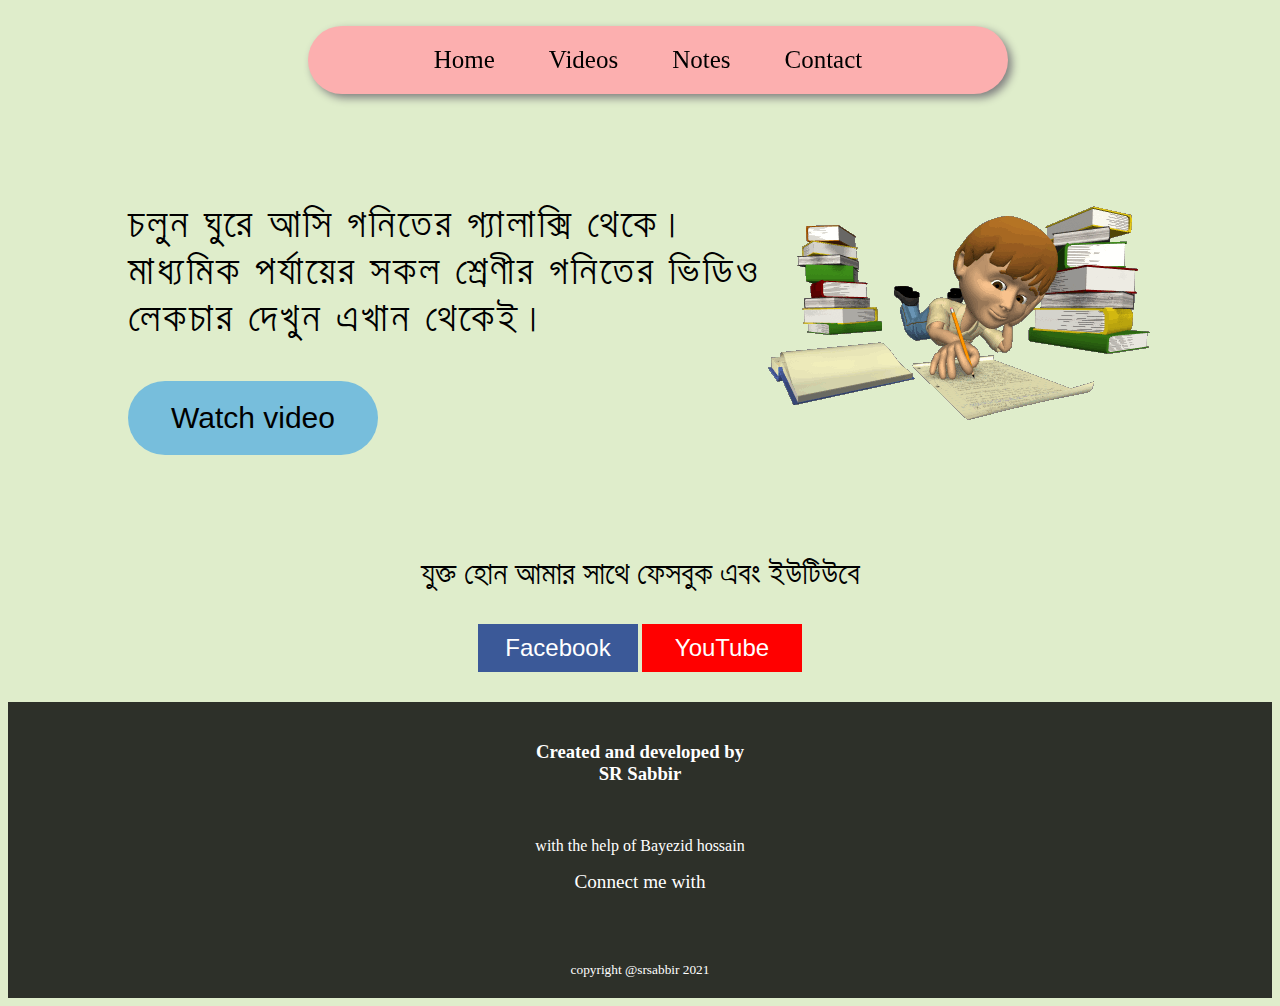
<file: index.html>
<!DOCTYPE html>
<html>
<head>
  <link rel="stylesheet" href="https://use.fontawesome.com/releases/v5.15.4/css/all.css" integrity="sha384-DyZ88mC6Up2uqS4h/KRgHuoeGwBcD4Ng9SiP4dIRy0EXTlnuz47vAwmeGwVChigm" crossorigin="anonymous">
  <meta name="viewport" content="width=device-width, initial-scale=1.0">

				<title>Home Page</title>
        <link rel="stylesheet" href="style.css">
        <link rel="stylesheet" href="index.css">
        </head>
        <body>
          <center>
            <div class="nav">
      <ul>
        <li><a href="index.html">Home</a></li>
        <li><a href="video class.html">Videos</a></li>
        <li><a href="#">Notes</a></li>
        <li><a href="#">Contact</a></li>
      </ul>
      </div>
      </center>
      <div class="main">
        <img src="cover.gif" alt="">
        <p>চলুন ঘুরে আসি গনিতের গ্যালাক্সি থেকে। মাধ্যমিক পর্যায়ের সকল শ্রেণীর গনিতের ভিডিও লেকচার দেখুন এখান থেকেই।</p>
          <a href="video class.html">
        <button>Watch video <i class="fas fa-play-circle"></i></button></a>
      </div>
      <center>
<div class="fb">
  <p>যুক্ত হোন আমার সাথে ফেসবুক এবং ইউটিউবে</p>
  <a href="https://www.facebook.com/sr.sabbir.1804"><button class="f">Facebook</button></a>
  <a href="https://www.YouTube.com"><button class="y">YouTube</button></a>
</div>

<div class="develop">
<h3>Created and developed by <br> SR Sabbir </h3> <br>
    <p>with the help of Bayezid hossain</p>
    <big>Connect me with</big>
    <div class="social">
<a href="https://www.facebook.com/sr.sabbir.1804"><i class="fab fa-facebook"></i></a>
<a href="www.instagram.com"><i class="fab fa-instagram"></i></a>
<a href="www.twitter.com"><i class="fab fa-twitter"></i></a>
<a href="https://www.YouTube.com"><i class="fab fa-youtube"></i></a>
    </div>

    <small>copyright @srsabbir 2021</small>
</div>
</center>
        </body>
        </html>
</file>
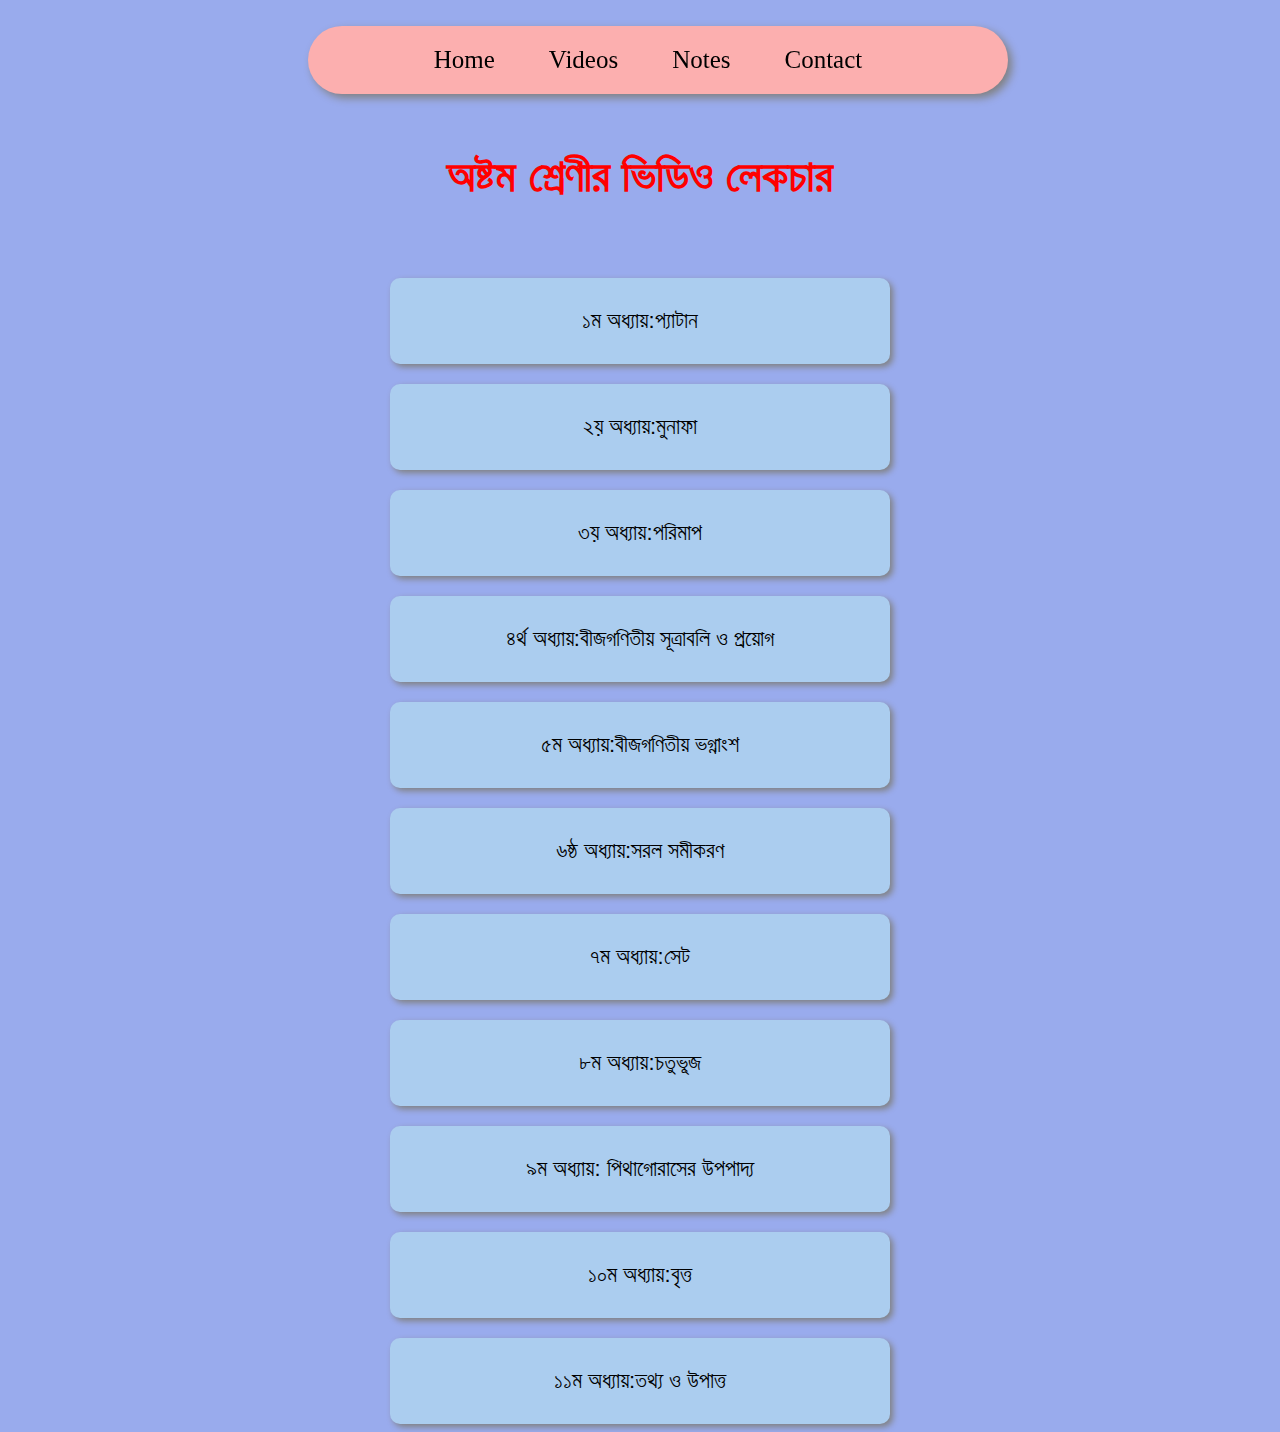
<file: class eight video.html>
<!DOCTYPE html>
<html>
<head>
  <link rel="stylesheet" href="https://use.fontawesome.com/releases/v5.15.4/css/all.css" integrity="sha384-DyZ88mC6Up2uqS4h/KRgHuoeGwBcD4Ng9SiP4dIRy0EXTlnuz47vAwmeGwVChigm" crossorigin="anonymous">
  <meta name="viewport" content="width=device-width, initial-scale=1.0">

				<title>Class eight video</title>
<link rel="stylesheet" href="style.css">
<link rel="stylesheet" href="all class video.css">
<style>
  body{
    background:#99abed;
  }
</style>
</head>
<body>
  	<center>
      <div class="nav">
<ul>
  <li><a href="index.html">Home</a></li>
  <li><a href="video class.html">Videos</a></li>
  <li><a href="#">Notes</a></li>
  <li><a href="#">Contact</a></li>
</ul>
</div>
</center>
<center>
    <h2>অষ্টম শ্রেণীর ভিডিও লেকচার</h2>
    <br>
<a href="#"	><button>১ম অধ্যায়:প্যাটান </button></a><br>
<a href="#"><button>২য় অধ্যায়:মুনাফা</button></a><br>
<a href="#"><button>৩য় অধ্যায়:পরিমাপ </button></a><br>
<a href="#"><button>৪র্থ অধ্যায়:বীজগণিতীয় সূত্রাবলি ও প্রয়োগ  </button></a><br>
<a href="#"><button>৫ম অধ্যায়:বীজগণিতীয় ভগ্নাংশ </button></a><br>
<a href="#">	<button>৬ষ্ঠ অধ্যায়:সরল সমীকরণ </button></a><br>
<a href="#"	><button>৭ম অধ্যায়:সেট </button></a><br>
<a href="#"><button>৮ম অধ্যায়:চতুভূ্জ </button></a><br>
<a href="#"><button>৯ম অধ্যায়: পিথাগোরাসের উপপাদ্য </button></a><br>
<a href="#"><button>১০ম অধ্যায়:বৃত্ত </button></a><br>
<a href="#"><button>১১ম অধ্যায়:তথ্য ও উপাত্ত </button></a><br>
  </center>

</body>
</html>
</file>
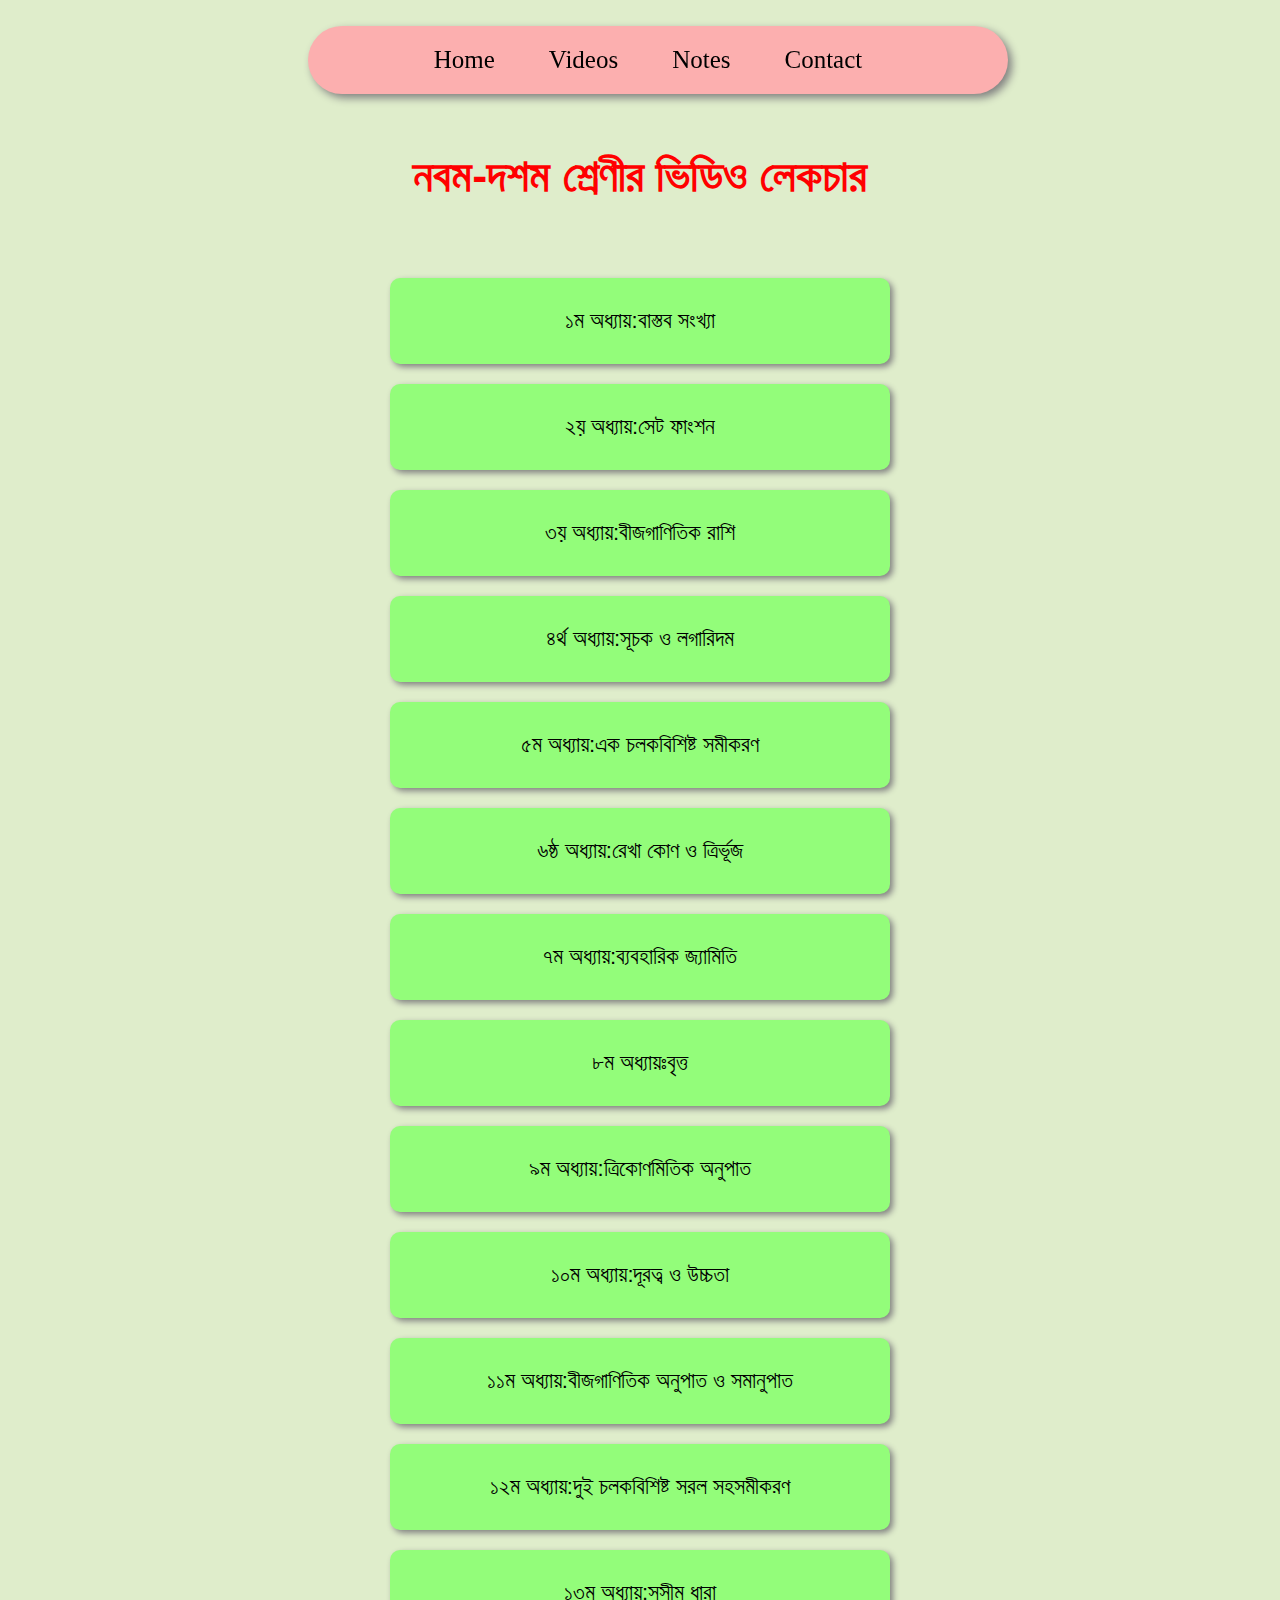
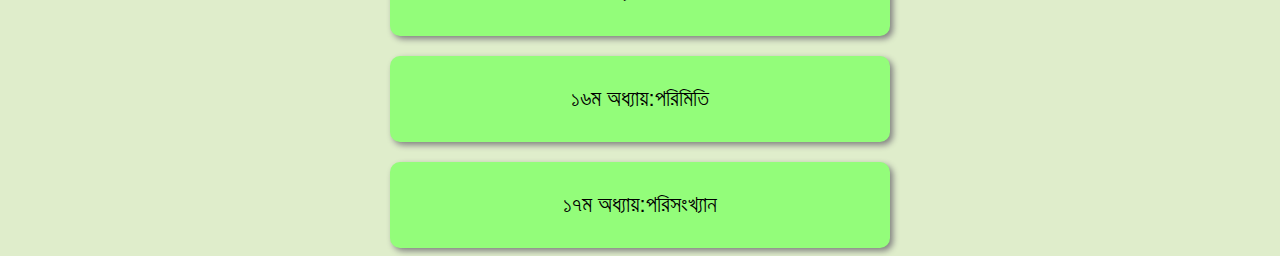
<file: class nine video.html>
<!DOCTYPE html>
<html>
<head>
  <link rel="stylesheet" href="https://use.fontawesome.com/releases/v5.15.4/css/all.css" integrity="sha384-DyZ88mC6Up2uqS4h/KRgHuoeGwBcD4Ng9SiP4dIRy0EXTlnuz47vAwmeGwVChigm" crossorigin="anonymous">
  <meta name="viewport" content="width=device-width, initial-scale=1.0">

				<title>Class nine-ten video</title>
<link rel="stylesheet" href="style.css">
<link rel="stylesheet" href="all class video.css">
<style>
  button{
    background:#93fd7a;
  }
</style>
</head>
<body>
  	<center>
      <div class="nav">
<ul>
  <li><a href="index.html">Home</a></li>
  <li><a href="video class.html">Videos</a></li>
  <li><a href="#">Notes</a></li>
  <li><a href="#">Contact</a></li>
</ul>
</div>
</center>
<center>
    <h2>নবম-দশম শ্রেণীর ভিডিও লেকচার</h2>
    <br>
    <a href="#"	><button>১ম অধ্যায়:বাস্তব সংখ্যা </button></a><br>
    	<a href="#"><button>২য় অধ্যায়:সেট ফাংশন</button></a><br>
    	<a href="#"><button>৩য় অধ্যায়:বীজগাণিতিক রাশি</button></a><br>
    	<a href="#"><button>৪র্থ অধ্যায়:সূচক ও লগারিদম </button></a><br>
    	<a href="#"><button>৫ম অধ্যায়:এক চলকবিশিষ্ট সমীকরণ</button></a><br>
    <a href="#">	<button>৬ষ্ঠ অধ্যায়:রেখা কোণ ও ত্রির্ভূজ </button></a><br>
    <a href="#"	><button>৭ম অধ্যায়:ব্যবহারিক জ্যামিতি </button></a><br>
    	<a href="#"><button>৮ম অধ্যায়ঃবৃত্ত </button></a><br>
    	<a href="#"><button>৯ম অধ্যায়:ত্রিকোণমিতিক অনুপাত </button></a><br>
    	<a href="#"><button>১০ম অধ্যায়:দূরত্ব ও উচ্চতা </button></a><br>
    	<a href="#"><button>১১ম অধ্যায়:বীজগাণিতিক  অনুপাত ও সমানুপাত  </button></a><br>
    	<a href="#"><button>১২ম অধ্যায়:দুই চলকবিশিষ্ট সরল সহসমীকরণ</button></a><br>
    <a href="#"><button>১৩ম অধ্যায়:সসীম ধারা</button></a><br>
     <a href="#"><button>১৬ম অধ্যায়:পরিমিতি</button></a><br>
     <a href="#"><button>১৭ম অধ্যায়:পরিসংখ্যান</button></a><br>
    		</center>

</body>
</html>
</file>
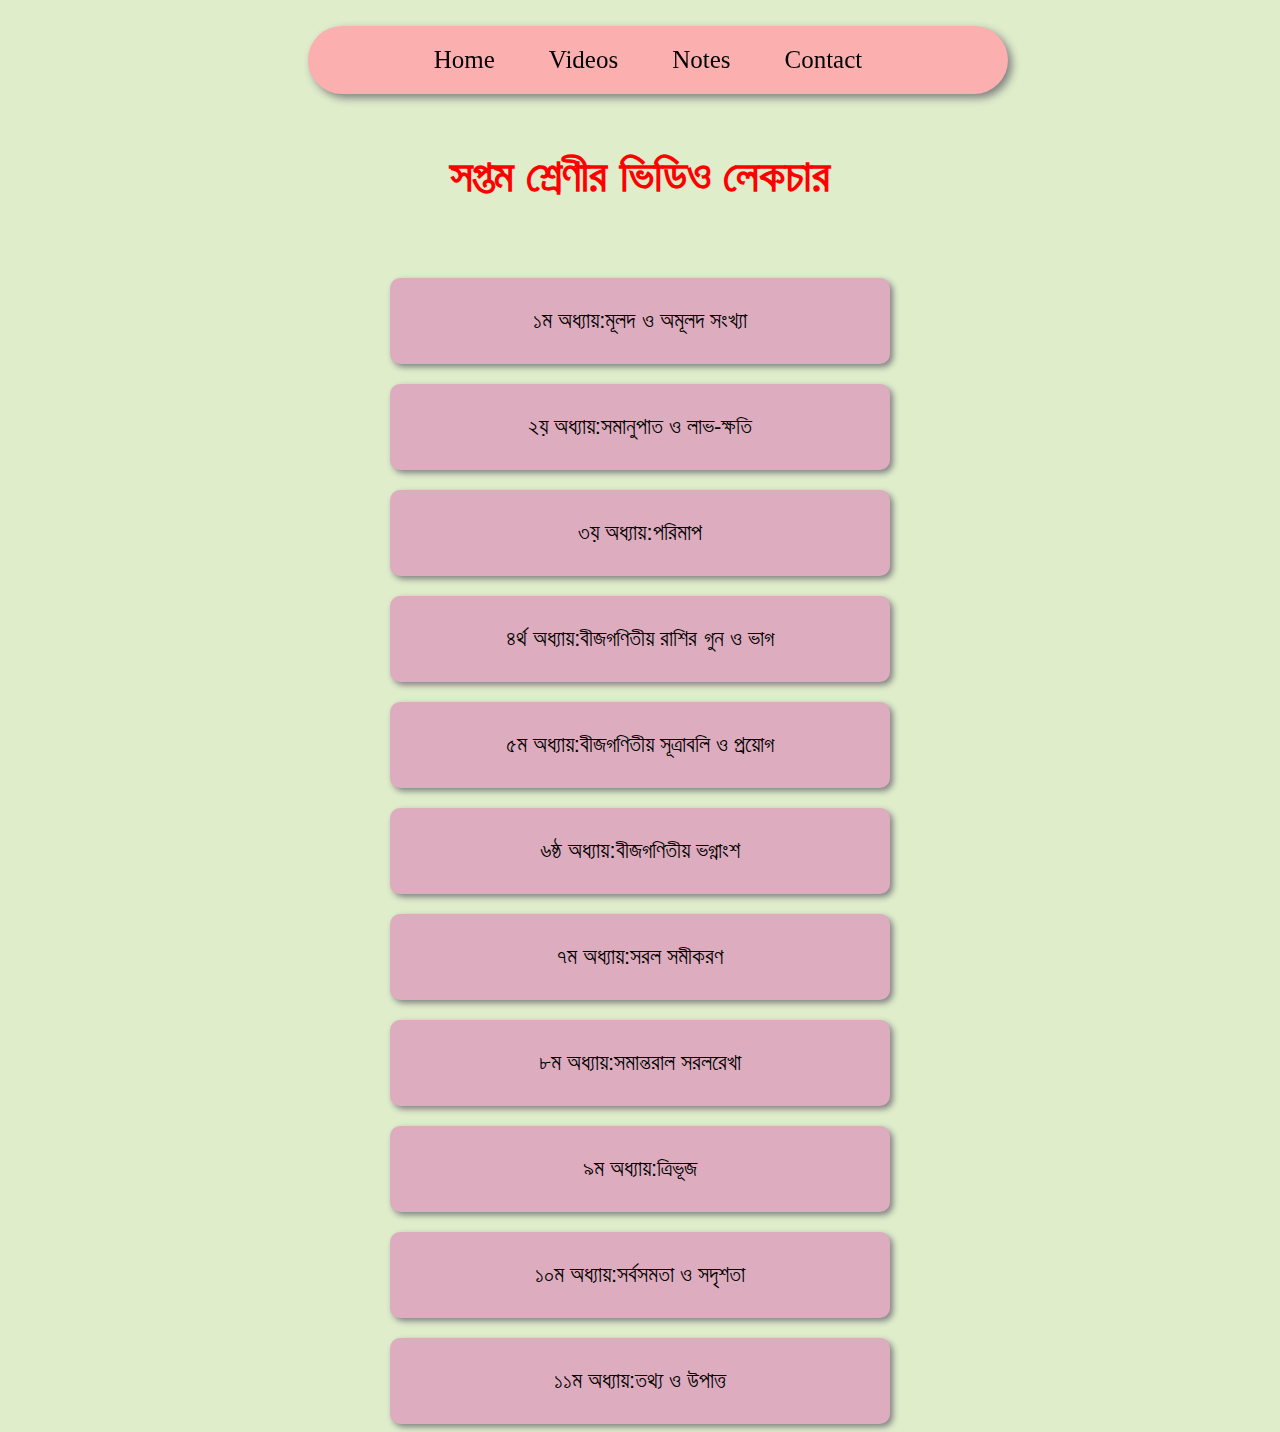
<file: class seven video.html>
<!DOCTYPE html>
<html>
<head>
  <link rel="stylesheet" href="https://use.fontawesome.com/releases/v5.15.4/css/all.css" integrity="sha384-DyZ88mC6Up2uqS4h/KRgHuoeGwBcD4Ng9SiP4dIRy0EXTlnuz47vAwmeGwVChigm" crossorigin="anonymous">
  <meta name="viewport" content="width=device-width, initial-scale=1.0">

				<title>Class seven video</title>
<link rel="stylesheet" href="style.css">
<link rel="stylesheet" href="all class video.css">
<style >
  button{
    background:#ddacbe;
  }
</style>
</head>
<body>
  	<center>
      <div class="nav">
<ul>
  <li><a href="index.html">Home</a></li>
  <li><a href="video class.html">Videos</a></li>
  <li><a href="#">Notes</a></li>
  <li><a href="#">Contact</a></li>
</ul>
</div>
</center>
<center>
    <h2>সপ্তম শ্রেণীর ভিডিও লেকচার</h2>
    <br>
<a href="#"	><button>১ম অধ্যায়:মূলদ ও অমূলদ সংখ্যা </button></a><br>
<a href="#"><button>২য় অধ্যায়:সমানুপাত ও লাভ-ক্ষতি</button></a><br>
<a href="#"><button>৩য় অধ্যায়:পরিমাপ </button></a><br>
<a href="#"><button>৪র্থ অধ্যায়:বীজগণিতীয় রাশির গুন ও ভাগ  </button></a><br>
<a href="#"><button>৫ম অধ্যায়:বীজগণিতীয় সূত্রাবলি ও প্রয়োগ </button></a><br>
<a href="#">	<button>৬ষ্ঠ অধ্যায়:বীজগণিতীয় ভগ্নাংশ </button></a><br>
<a href="#"	><button>৭ম অধ্যায়:সরল সমীকরণ </button></a><br>
<a href="#"><button>৮ম অধ্যায়:সমান্তরাল সরলরেখা </button></a><br>
<a href="#"><button>৯ম অধ্যায়:ত্রিভূজ              </button></a><br>
<a href="#"><button>১০ম অধ্যায়:সর্বসমতা ও সদৃশতা</button></a><br>
<a href="#"><button>১১ম অধ্যায়:তথ্য ও উপাত্ত </button></a><br>
  </center>

</body>
</html>
</file>
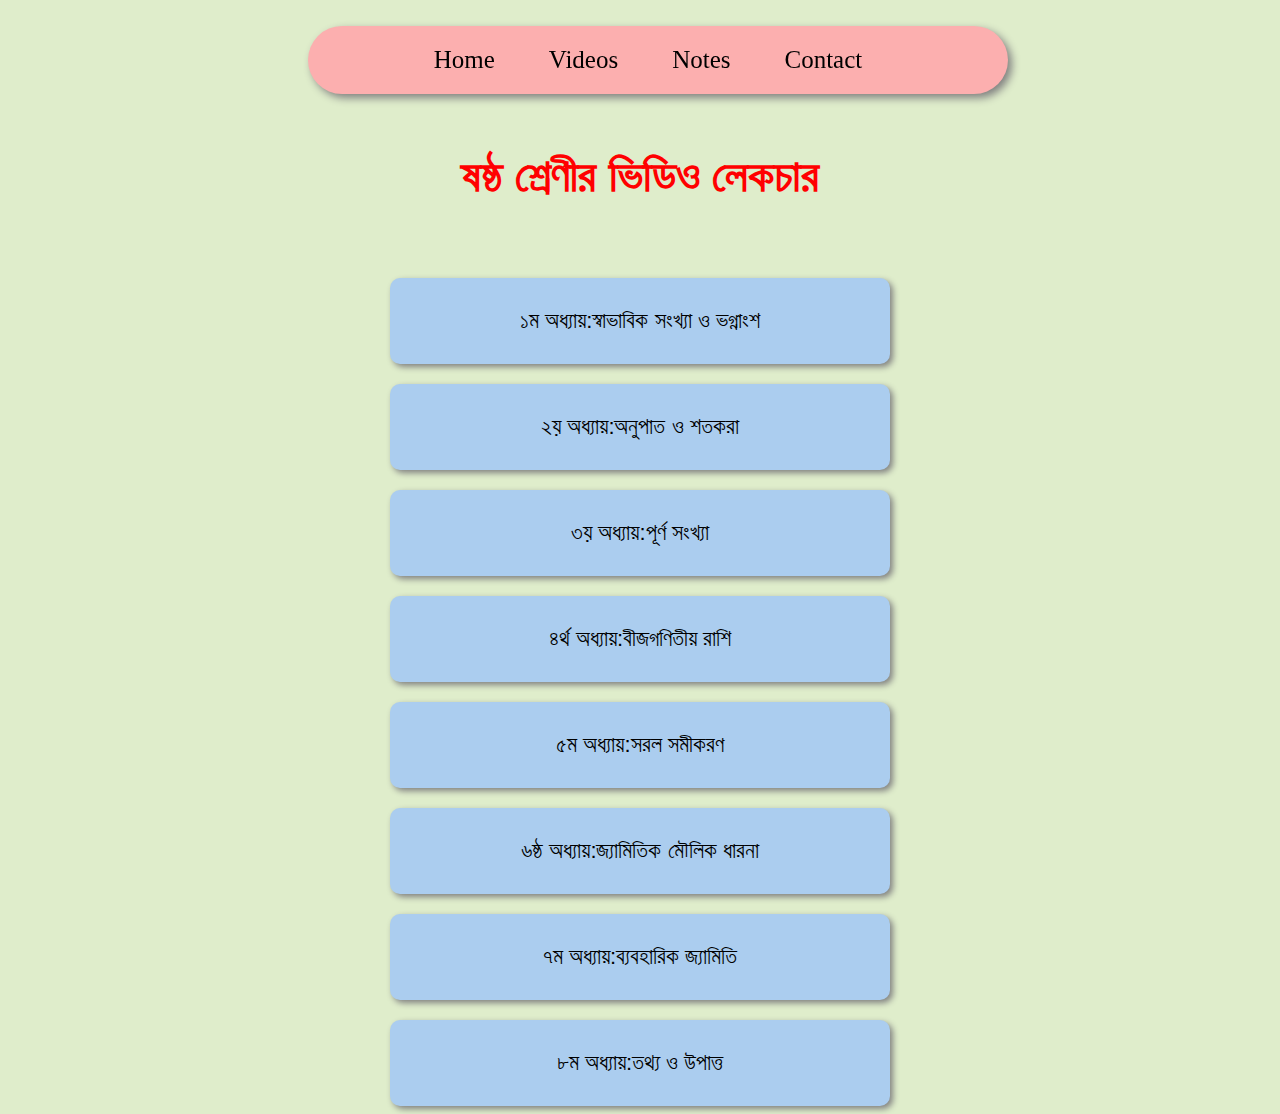
<file: class six video.html>
<!DOCTYPE html>
<html>
<head>
  <link rel="stylesheet" href="https://use.fontawesome.com/releases/v5.15.4/css/all.css" integrity="sha384-DyZ88mC6Up2uqS4h/KRgHuoeGwBcD4Ng9SiP4dIRy0EXTlnuz47vAwmeGwVChigm" crossorigin="anonymous">
  <meta name="viewport" content="width=device-width, initial-scale=1.0">

				<title>Class six video</title>
<link rel="stylesheet" href="style.css">
<link rel="stylesheet" href="all class video.css">
<style >
  button{
    background:#abcdef;
  }
</style>
</head>
<body>
  	<center>
      <div class="nav">
<ul>
  <li><a href="index.html">Home</a></li>
  <li><a href="video class.html">Videos</a></li>
  <li><a href="#">Notes</a></li>
  <li><a href="#">Contact</a></li>
</ul>
</div>
</center>
<center>
			<h2>ষষ্ঠ শ্রেণীর ভিডিও লেকচার</h2>
			<br>
<a href="#"	><button>১ম অধ্যায়:স্বাভাবিক সংখ্যা ও ভগ্নাংশ </button></a><br>
	<a href="#"><button>২য় অধ্যায়:অনুপাত ও শতকরা</button></a><br>
	<a href="#"><button>৩য় অধ্যায়:পূর্ণ সংখ্যা </button></a><br>
	<a href="#"><button>৪র্থ অধ্যায়:বীজগণিতীয় রাশি </button></a><br>
	<a href="#"><button>৫ম অধ্যায়:সরল সমীকরণ </button></a><br>
<a href="#">	<button>৬ষ্ঠ অধ্যায়:জ্যামিতিক মৌলিক ধারনা </button></a><br>
<a href="#"	><button>৭ম অধ্যায়:ব্যবহারিক জ্যামিতি </button></a><br>
	<a href="#"><button>৮ম অধ্যায়:তথ্য ও উপাত্ত </button></a>
	</center>

</body>
</html>
</file>
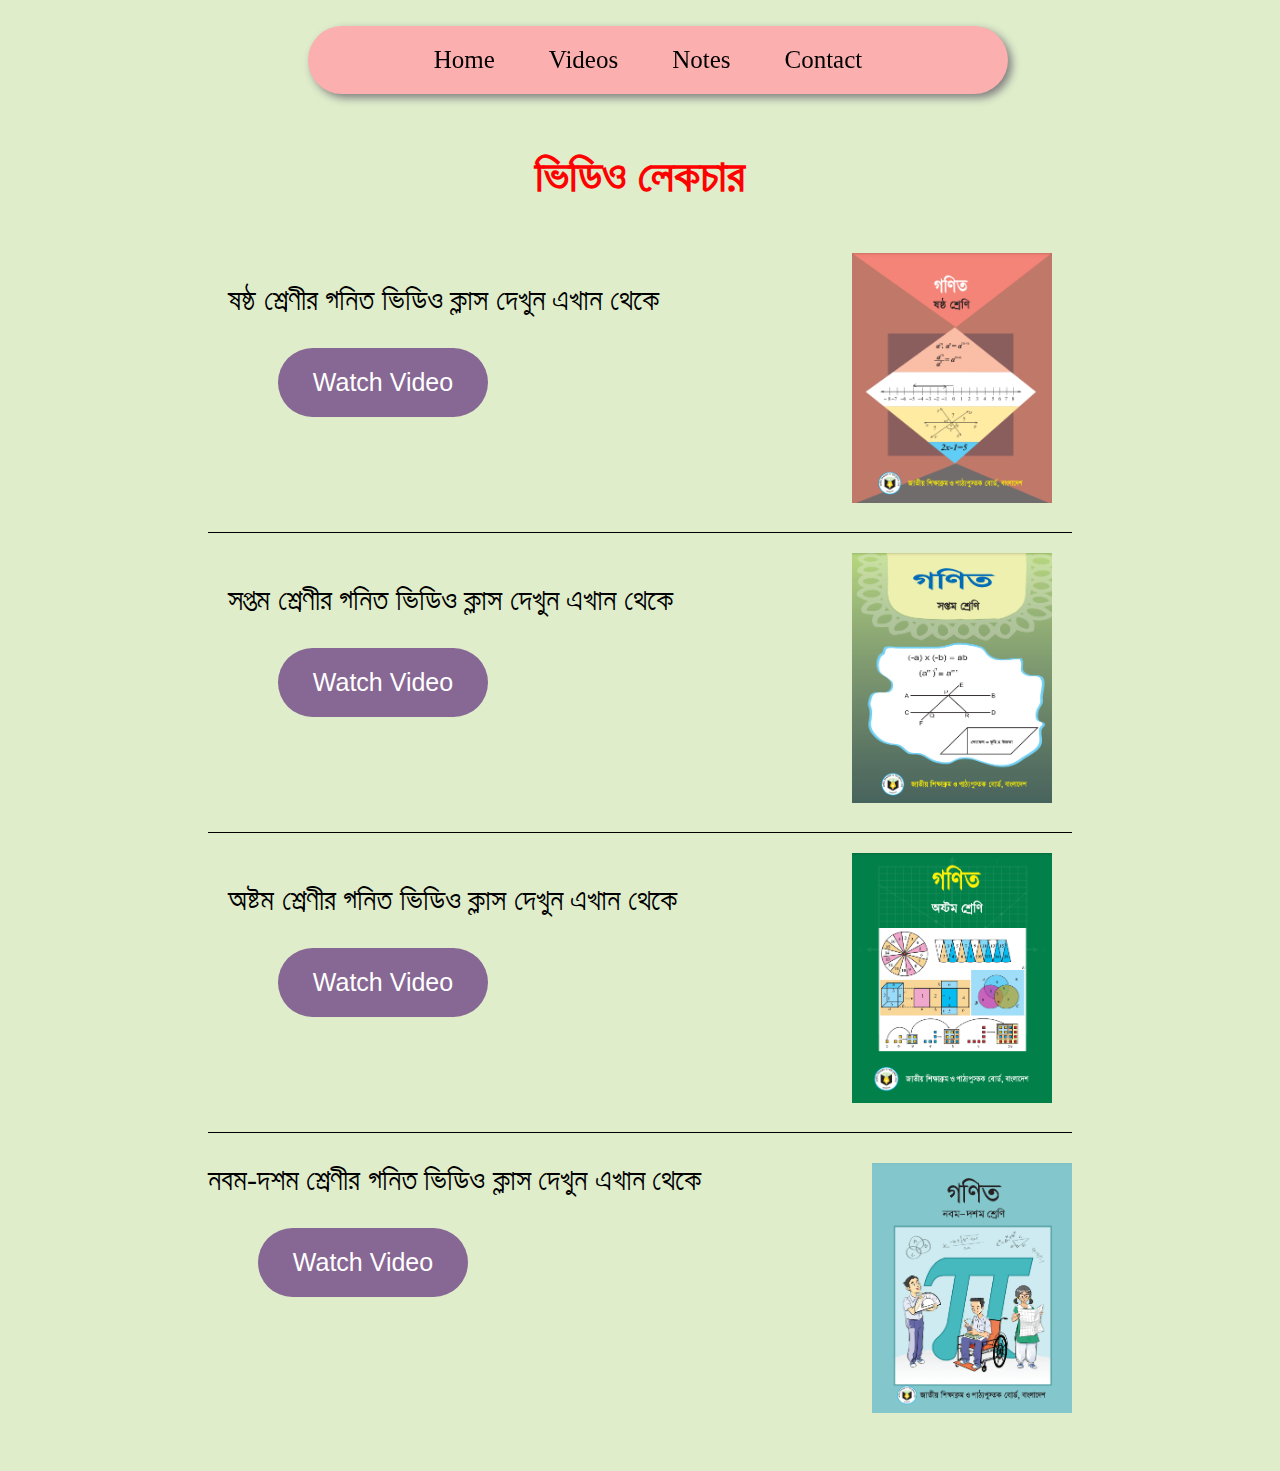
<file: video class.html>
<html>
<head>
  <meta name="viewport" content="width=device-width, initial-scale=1.0">
<link rel="stylesheet" href="style.css">
<link rel="stylesheet" href="video class.css">
</head>
<body>
  <center>
    <div class="nav">
<ul>
<li><a href="index.html">Home</a></li>
<li><a href="video class.html">Videos</a></li>
<li><a href="#">Notes</a></li>
<li><a href="#">Contact</a></li>
</ul>
</div>
</center>
  <h1>ভিডিও লেকচার</h1>
<div class="video">
<div class="six">
  <img src="six.png" alt="">
  <p>ষষ্ঠ শ্রেণীর গনিত ভিডিও ক্লাস দেখুন এখান থেকে </p>
  <a href="class six video.html"><button>Watch Video</button></a>

</div>
<div class="seven">
  <img src="seven.png" alt="">
  <p>সপ্তম শ্রেণীর গনিত ভিডিও ক্লাস দেখুন এখান থেকে</p>
  <a href="class seven video.html"><button>Watch Video</button></a>

</div>
<div class="eight">
    <img src="eight.png" alt="">
  <p>অষ্টম শ্রেণীর গনিত ভিডিও ক্লাস দেখুন এখান থেকে</p>
  <a href="class eight video.html"><button>Watch Video</button></a>

</div>
<div class="nine">
  <img src="nine.png" alt="">
  <p>নবম-দশম শ্রেণীর গনিত ভিডিও ক্লাস দেখুন এখান থেকে</p>
  <a href="class nine video.html"><button>Watch Video</button></a>

</div>
</div>

</body>
</html>
</file>
<file: style.css>
*{
  box-sizing:border-box;
}
body{
  margin-top:20px;
  background:#dfedcb;
}
.nav ul{
  margin-left:300px;
  width:700px;
  text-align:center;
  padding:20px;
  box-shadow:4px 4px 8px gray;
  border-radius:50px;
  position:fixed;
  top:10px;
  background:#fcafaf;
}
.nav ul li{
              display:inline;
}
.nav ul li a{
text-decoration:none;
color:#000;
font-size:25px;
padding:6px 15px;
margin-right:20px;
transition:.5s;
}
.nav ul li a:hover{
color:#fff;
background:red;
border-radius:10px;
}
@media only screen and (max-width:600px){
  body{
    margin-top: 0;
  }
  .nav ul{
      margin-top: 0;
      margin-left:0;
      width:100%;
      padding: 15px;
      border-radius: 0;
    }
    .nav ul li a{
      font-size:22px;
      margin-right:0px;

    }
  }
  @media only screen and (max-width:450px){
    .nav ul{
      padding: 10px;
      }
      .nav ul li a{
        font-size: 20px;
      }
  }

  @media only screen and (max-width:420px){
    .nav ul{
      padding: 4px;
      }
      .nav ul li a{
        font-size: 18px;
      }
  }
</file>
<file: index.css>
.main{
  margin:200px 120px 0 120px;
}
.main img{
  float:right;
}
.main p{
  font-size:40px;
  letter-spacing: 3px;
}
.main button{
  width:250px;
  padding:20px;
  font-size:30px;
  border:none;
  border-radius:50px;
  background:#77bedc;
  cursor:pointer;
  transition:.5s;
}
.main button:hover{
  background:#000;
  color:#fff;
}
.fb p{
  margin-top: 100px;
  font-size: 32px;

}
.f{
  background-color: #3b5998;
  color: #fff;
  border: none;
  cursor: pointer;
  width: 160px;
  padding: 10px;
  font-size: 24px;
}
.y{
  background-color: #f00;
  color: #fff;
  border: none;
  cursor: pointer;
  width: 160px;
  padding: 10px;
  font-size: 24px;
}
.develop{
    background: rgba(0,0,0,.8);
    margin-top: 30px;
    padding: 20px;
    color: #fff;
}
.social{
    padding: 10px;
}
.social a{
    padding-left: 20px;
    font-size: 40px;
    outline: none;
}
.fa-facebook{
    color: #3b5998;
}
.fa-instagram{
color: #c32aa3;
}
.fa-twitter{
color: #1da1f2 ;
}
.fa-youtube{
    color:#bb0000 ;
}
.social a:hover{
    transition: .5s;
    font-size: 43px;
}
@media only screen and (max-width:600px){
  body{
    margin: 0;
  }

  .main{
    margin:150px 20px 0 20px;
  }
  .main img{
    width:200px;
  }
  .main p{
    font-size:24px;
    letter-spacing: 2px;
  }
  .main button{
    width:200px;
    padding:15px;
    font-size:20px;
  }
      .fb p{
        font-size: 20px;
        margin-top: 40px;
      }
      button{
        width: 130px;
        padding: 7px;
        font-size: 19px;
      }
    }
    @media only screen and (max-width:450px){
      .main button{
        width:150px;
        padding:10px;
        font-size:19px;
      }

    }
</file>
<file: all class video.css>
h2{
font-size:45px;
color:#f00;
margin-top:150px;
font-family:arial;
}
button{
        width:500px;
        padding:30px;
        margin-top:20px;
        font-size:22px;
        background:#abcdef;
        border-radius:10px;
        border:none;
        box-shadow:3px 3px 6px gray;
        outline:none;
        transition:.5s;
}
button:hover{
        color:#f00;
        box-shadow:0 0;

}
.social ul{
  list-style-type:none;
  position:absolute;
  top:300px;
  right:0;
}

@media only screen and (max-width:600px){
  body{
    margin: 0;
    padding: 0;
  }
h2{
font-size:35px;
}
button{
font-size:18px;
width:340px;
padding:20px;
}
}
</file>
<file: video class.css>
.video{
  margin:10px 200px 0 200px;
}
  h1{
  font-size:45px;
  color:#f00;
  margin-top:150px;
  text-align: center;
    }
    img{
      width: 200px;
      height: 250px;
    }
    .video p{
      font-size: 30px;
    }
    .six{
      height: 300px;
        border-bottom: 1px solid;
        padding: 20px;
    }
    .six img{
      float:right;
    }
    .seven{
      height: 300px;
        border-bottom: 1px solid;
        padding: 20px;
    }
    .seven img{
      float:right;
    }
    .eight{
      height: 300px;
      border-bottom: 1px solid;
      padding: 20px;
    }
    .eight img{
      float:right;
    }
    .nine{
      height: 300px;
    }
    .nine img{
      float:right;
    }
    button{
      margin-left: 50px;
      width:210px;
      padding: 20px;
      font-size: 25px;
      background: #876794;
      border-radius: 50px;
      border: none;
      color: #fff;
      cursor: pointer;
      transition: .5s;
    }
    button:hover{
      background: #000;
      color: #fff;
    }
    @media only screen and (max-width:600px){
      body{
        margin: 0;
      }
        .video{
          margin: 0;
        }
        .video p{
          font-size: 20px;
        }

        .video img{
          width: 160px;
          height: 200px;
        }
        button{
          width:150px;
          padding: 10px;
          font-size: 18px;
          margin-left: 10px;
        }
        h1{
          font-size: 34px;
        }
      }
</file>
